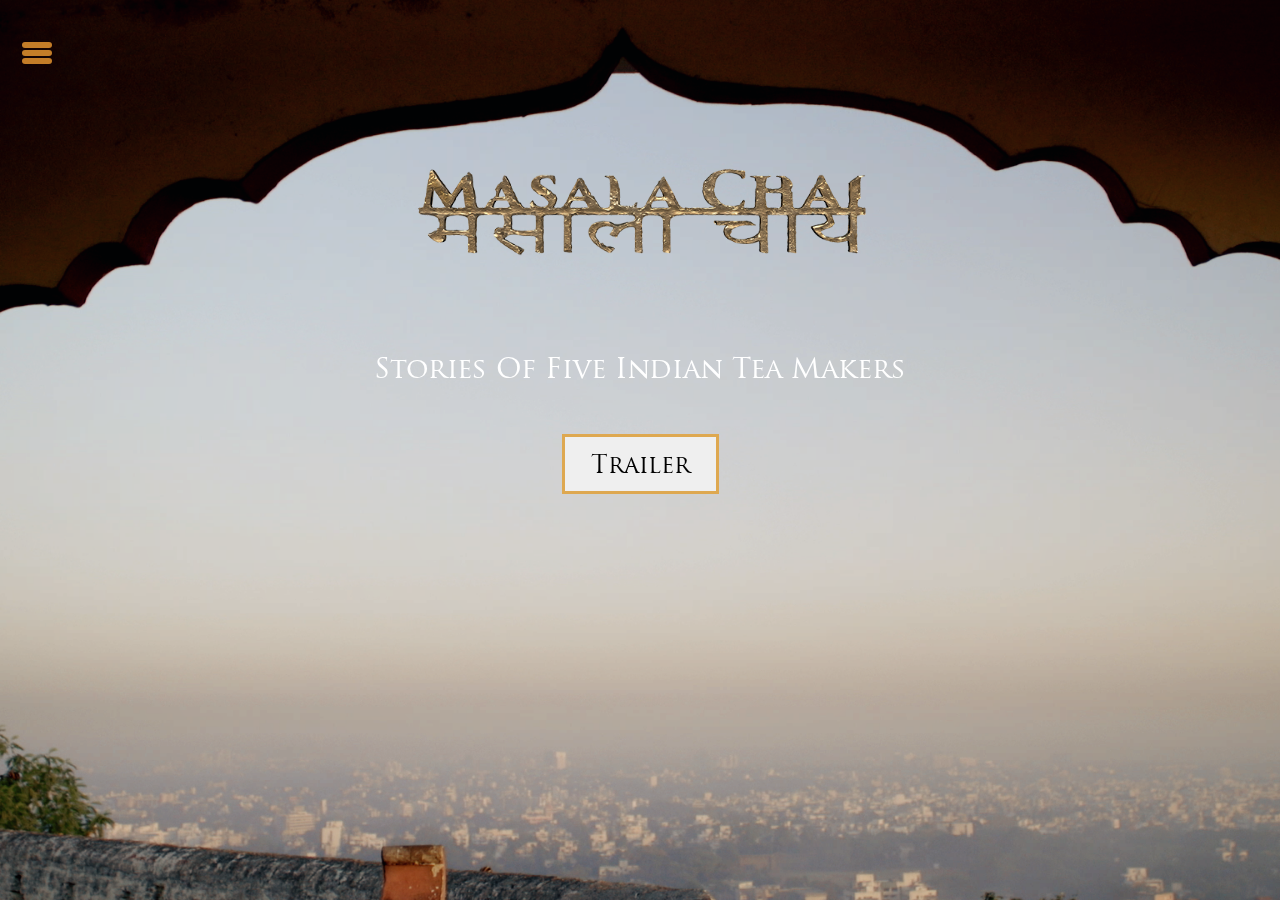
<file: index.html>
<!DOCTYPE html>
<html lang="en-us">
<head>

	<title>Masala Chai</title>

	<meta charset="utf-8">
	<meta http-equiv="X-UA-Compatible" content="chrome=1">
	<meta name="Masala Chai" content="Dokumentation Masala Chai Marco Hülser Indien Chai Wallahs"/>
	<meta name="Ali Dindin" content="Masala Chai">
	<!--
	<meta name="viewport" content="width=device-width, initial-scale=1.0, user-scalable=no">-->
	<meta name="viewport" content="width=device-width, height=device-height, initial-scale=1.0, user-scalable=0, minimum-scale=1.0, maximum-scale=1.0">

		

		
		<link rel="stylesheet" type="text/css" href="assets/css/bootstrap.css"/>
		<link rel="stylesheet" type="text/css" href="assets/css/normalize.css"/>


		<link rel="stylesheet" type="text/css" href="assets/css/style.css"/>
		<link rel="stylesheet" type="text/css" href="assets/css/font-awesome.min.css"/>


		 <!-- iPhone 5 -->

		<link rel="stylesheet" type="text/css" media="only screen and (min-device-width : 320px) and (max-device-width : 568px)" href="assets/css/ip5.css"/>

		<!-- iPad 2 mini
		
		<link rel="stylesheet" type="text/css" media="only screen and (min-device-width : 768px) and (max-device-width : 1024px) and (-webkit-min-device-pixel-ratio: 1)" href="assets/css/ipd2.css"/> -->



<!--
		<link rel="stylesheet" type="text/css" media="only screen and (min-width : 1200px) and (max-width : 1920px) and (-webkit-min-device-pixel-ratio: 1)" href="assets/css/style_max.css"/>-->


			<link rel="stylesheet" type="text/css" media="only screen and (min-device-width : 1600px) and (max-device-width : 1920px) and (-webkit-min-device-pixel-ratio: 1)" href="assets/css/style_max.css"/>




		<!--
		/* ----------- Retina Screens ----------- */
@media screen 
  and (min-device-width: 1200px) 
  and (max-device-width: 1600px) 
  and (-webkit-min-device-pixel-ratio: 2)
  and (min-resolution: 192dpi) { 
}

-->

		<script language="JavaScript" type="text/javascript" src="assets/js/nav.js"></script>


</head>

<body>

<!--
<div class="debug">
    <label><input type="checkbox"> Debug</label>
  </div>-->

  <div class="parallax">
    <div id="group1" class="parallax__group">
      <div class="parallax__layer parallax__layer--base--index">
     
        
				<div class="menu-collapsed">
   				<div class="bar" id="bar"></div>
  				 <nav>
      				<ul>
      				<li><a href="index.html">Trailer</a></li>
    				<li><a href="about.html">About</a></li>
    				<li><a href="crew.html">Crew</a></li>
    				<li><a href="makingXXX.html">Making Masala-Chai</a></li>
      				</ul>
   				</nav>
				</div>
				<div class="container">
				
						<div class="shlogo" id="shlogo">
							<img class="img-responsive logo" src="assets/img/logo30.png">
						</div>
						<div class="quote" id="quote">
						<h1>Stories Of Five Indian Tea Makers</h1>
						</div>
						<div class="" id="trailerdiv">
							<button class="trailerbutton center-block">Trailer</button>
						</div>
				</div>
	
      </div>
    </div>

     <div id="group2" class="parallax__group">
      <div class="parallax__layer parallax__layer--back">
		<footer>
			<div class="container">
				<div class="row">

				<div class="col-sm-4 col-md-4 col-xl-4 logo1">
				<img class="vembarlogo" src="assets/img/vembarlogo.png" alt="Vembar">
					
					
					</div>
				
					
					<div class="col-sm-4 col-md-4 col-xl-4 logo2">

					<div class="socialmedia">
                		<a href="http://www.imdb.com/title/tt5516556/?ref_=nv_sr_2"><i class="fa fa-imdb iconsome"></i></a>
     
                		<a href="https://www.facebook.com/Masala-Chai-530720797079376/?fref=ts"><i class="fa fa-facebook iconsome"></i></a>
                		

                	</div>
				
					
					</div>
 					<div class="col-sm-4 col-md-4 col-xl-4">
					<div class="adresse">
					 <h1>Marco Hülser</h1>
					 	
					 		<p><i class="fa fa-map-marker icon"></i>Musterstraße 27</p>
							<p class="plz">64285 Darmstadt</p>
					 </div>

                	<div class="fon">
                	
                		<p><a href="tel:+4916097276462"><i class="fa fa-phone icon"></i>+49 (0)160 – 972 764 62</a></p>
                	</div>

                	<div class="mail">
               
                		<p><a href="mailto:marcohülser@gmail.com"><i class="fa fa-envelope icon"></i>marco@masalachai.de</a></p>
                	</div>

                	

					</div>
					</div>
					
				<div class="row">
				<div class="copyright">
				<p><a href="http://alidnd.com/maslachai" target="_blank"><strong>© 2017 MASALACHAI.DE</strong></a></p>
				</div>
				</div>
			</div>
			</footer>
      </div>
</div>
</div>
<script language="JavaScript" type="text/javascript" src="https://cdnjs.cloudflare.com/ajax/libs/jquery/3.1.1/jquery.js"></script>
  
			<script>
			$(document).ready(function(){
				$("#bar").click(function() {
  					$("#shlogo,#trailerdiv,#quote").toggle();
				});


				$(".menu-collapsed").click(function() {
  					$(this).toggleClass("menu-expanded");
				});
				});






  </script>



  <!--
    <script>
    var debugInput = document.querySelector("input");
    function updateDebugState() {
        document.body.classList.toggle('debug-on', debugInput.checked);
    }
    debugInput.addEventListener("click", updateDebugState);
    updateDebugState();
  </script>	-->




</body>
</html>
</file>
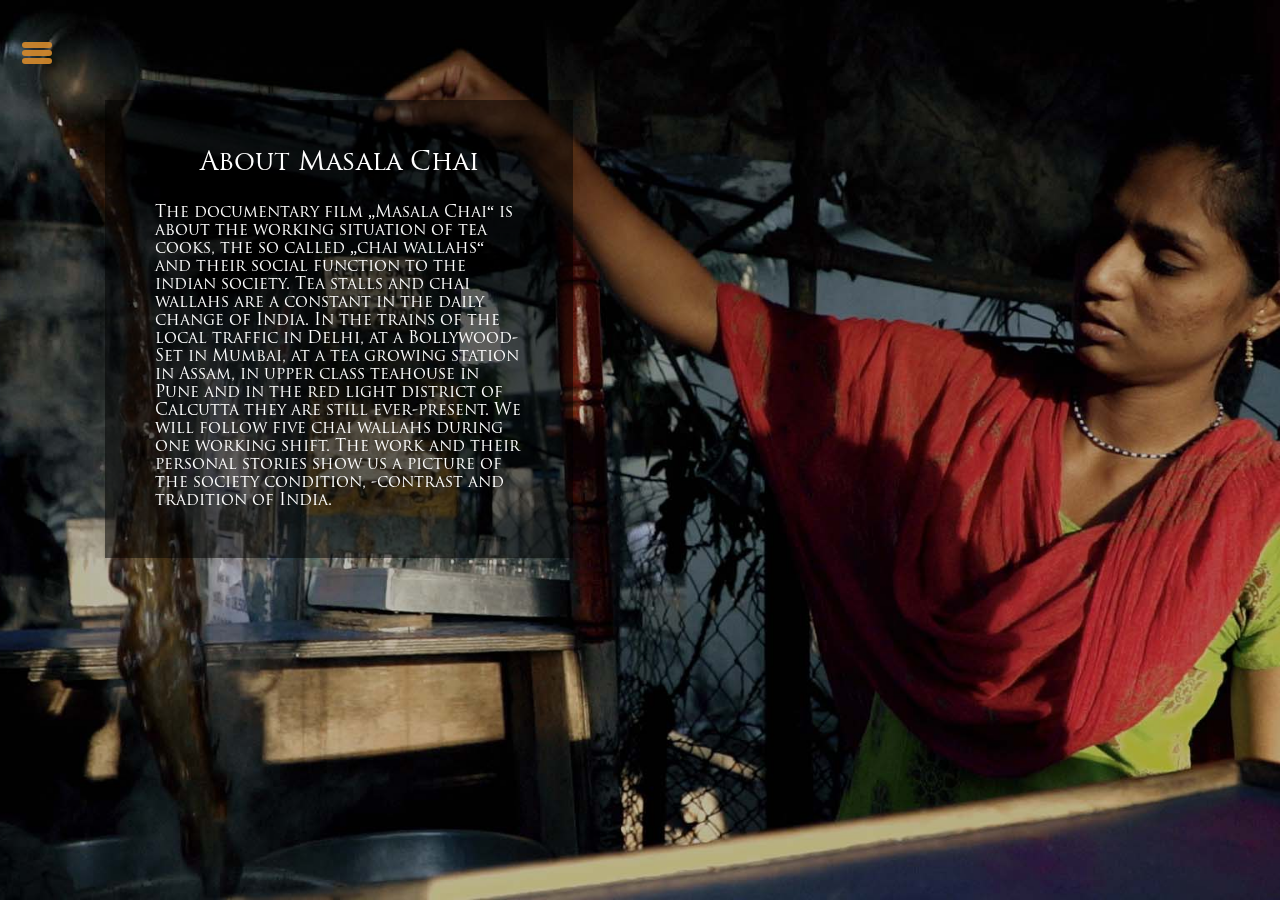
<file: about.html>
<!DOCTYPE html>
<html lang="en-us">
<head>

	<title>Masala Chai</title>

	<meta charset="utf-8">
	<meta http-equiv="X-UA-Compatible" content="chrome=1">
	<meta name="Masala Chai" content="Dokumentation Masala Chai Marco Hülser Indien Chai Wallahs"/>
	<meta name="Ali Dindin" content="Masala Chai">
	<meta name="viewport" content="width=device-width, initial-scale=1.0, user-scalable=no">

		

		
		<link rel="stylesheet" type="text/css" href="assets/css/bootstrap.css"/>
		<link rel="stylesheet" type="text/css" href="assets/css/normalize.css"/>


		<link rel="stylesheet" type="text/css" href="assets/css/style.css"/>
		<link rel="stylesheet" type="text/css" href="assets/css/font-awesome.min.css"/>


		 <!-- iPhone 5 -->

		<link rel="stylesheet" type="text/css" media="only screen and (min-device-width : 320px) and (max-device-width : 568px)" href="assets/css/ip5.css"/>

		<!-- iPad 2 mini
		
		<link rel="stylesheet" type="text/css" media="only screen and (min-device-width : 768px) and (max-device-width : 1024px) and (-webkit-min-device-pixel-ratio: 1)" href="assets/css/ipd2.css"/> -->



<!--
		<link rel="stylesheet" type="text/css" media="only screen and (min-width : 1200px) and (max-width : 1920px) and (-webkit-min-device-pixel-ratio: 1)" href="assets/css/style_max.css"/>-->


			<link rel="stylesheet" type="text/css" media="only screen and (min-device-width : 1600px) and (max-device-width : 1920px) and (-webkit-min-device-pixel-ratio: 1)" href="assets/css/style_max.css"/>



		<script language="JavaScript" type="text/javascript" src="assets/js/nav.js"></script>


</head>

<body>

  <div class="parallax">
    <div id="group1" class="parallax__group">
      <div class="parallax__layer parallax__layer--base--about">
     
        
				<div class="menu-collapsed">
   				<div class="bar" id="bar"></div>
  				 <nav>
      				<ul>
      				<li><a href="index.html">Trailer</a></li>
    				<li><a href="about.html">About</a></li>
    				<li><a href="crew.html">Crew</a></li>
    				<li><a href="making.html">Making Masala Chai</a></li>
      				</ul>
   				</nav>
				</div>

<!-- About Section -->



			<div class="container" id="about">
						<div class="row">
						<div class="col-6 col-md-6 about-mchai">
						<h1>About Masala Chai</h1>
						<p>
The documentary film „Masala Chai“ is about the working situation of tea cooks, the so called „chai wallahs“ and their social function to the indian society. Tea stalls and chai wallahs are a constant in the daily change of India. In the trains of the local traffic in Delhi, at a Bollywood-Set in Mumbai, at a tea growing station in Assam, in upper class teahouse in Pune and in the red light district of Calcutta they are still ever-present. We will follow five chai wallahs during one working shift. The work and their personal stories show us a picture of the society condition, -contrast and tradition of India.

						</p>
						</div>
				
						</div>
					</div>


<!-- About Section End -->
				
	
      </div>
    </div>

     <div id="group2" class="parallax__group">
      <div class="parallax__layer parallax__layer--back">
		<footer>
			<div class="container">
				<div class="row">

				<div class="col-sm-4 col-md-4 col-xl-4 logo1">
				<img class="vembarlogo" src="assets/img/vembarlogo.png" alt="Vembar">
					
					
					</div>
				
					
					<div class="col-sm-4 col-md-4 col-xl-4 logo2">

					<div class="socialmedia">
                		<a href="http://www.imdb.com/title/tt5516556/?ref_=nv_sr_2"><i class="fa fa-imdb iconsome"></i></a>
     
                		<a href="https://www.facebook.com/Masala-Chai-530720797079376/?fref=ts"><i class="fa fa-facebook iconsome"></i></a>
                		

                	</div>
				
					
					</div>
 					<div class="col-sm-4 col-md-4 col-xl-4">
					<div class="adresse">
					 <h1>Marco Hülser</h1>
					 	
					 		<p><i class="fa fa-map-marker icon"></i>Musterstraße 27</p>
							<p class="plz">64285 Darmstadt</p>
					 </div>

                	<div class="fon">
                	
                		<p><a href="tel:+4916097276462"><i class="fa fa-phone icon"></i>+49 (0)160 – 972 764 62</a></p>
                	</div>

                	<div class="mail">
               
                		<p><a href="mailto:marcohülser@gmail.com"><i class="fa fa-envelope icon"></i>marco@masalachai.de</a></p>
                	</div>

                	

					</div>
					</div>
					
				<div class="row">
				<div class="copyright">
				<p><a href="http://alidnd.com/maslachai" target="_blank"><strong>© 2017 MASALACHAI.DE</strong></a></p>
				</div>
				</div>
			</div>
			</footer>
      </div>
</div>
</div>

<script language="JavaScript" type="text/javascript" src="https://cdnjs.cloudflare.com/ajax/libs/jquery/3.1.1/jquery.js"></script>
  
			<script>
			$(document).ready(function(){
				$("#bar").click(function() {
  					$("#about").toggle();
				});


				$(".menu-collapsed").click(function() {
  					$(this).toggleClass("menu-expanded");
				});
				});


		
			</script>






</body>
</html>
</file>
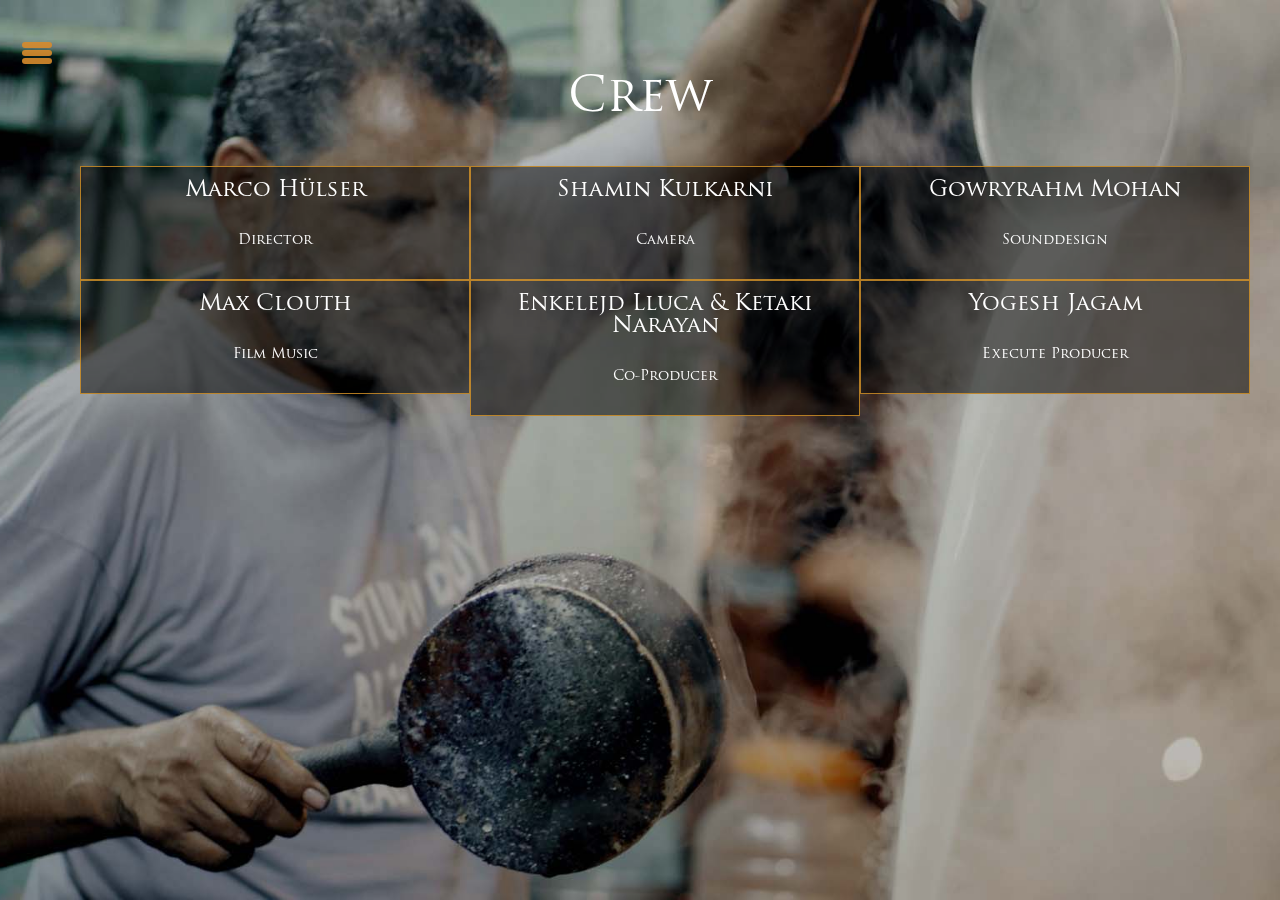
<file: crew.html>
<!DOCTYPE html>
<html lang="en-us">
<head>

	<title>Masala Chai</title>

	<meta charset="utf-8">
	<meta http-equiv="X-UA-Compatible" content="chrome=1">
	<meta name="Masala Chai" content="Dokumentation Masala Chai Marco Hülser Indien Chai Wallahs"/>
	<meta name="Ali Dindin" content="Masala Chai">
	<meta name="viewport" content="width=device-width, initial-scale=1.0, user-scalable=no">

		<script language="JavaScript" type="text/javascript" src="https://cdnjs.cloudflare.com/ajax/libs/jquery/3.1.1/jquery.js"></script>

		
		<link rel="stylesheet" type="text/css" href="assets/css/bootstrap.css"/>
		<link rel="stylesheet" type="text/css" href="assets/css/normalize.css"/>


		<link rel="stylesheet" type="text/css" href="assets/css/style.css"/>
<link rel="stylesheet" type="text/css" href="assets/css/font-awesome.min.css"/>


		 <!-- iPhone 5 -->

		<link rel="stylesheet" type="text/css" media="only screen and (min-device-width : 320px) and (max-device-width : 568px)" href="assets/css/ip5.css"/>

		<!-- iPad 2 mini -->
		
		<link rel="stylesheet" type="text/css" media="only screen and (min-device-width : 768px) and (max-device-width : 1024px) and (-webkit-min-device-pixel-ratio: 1)" href="assets/css/ipd2.css"/>

		<script language="JavaScript" type="text/javascript" src="assets/js/nav.js"></script>


</head>

<body>

  <div class="parallax">
    <div id="group1" class="parallax__group">
      <div class="parallax__layer parallax__layer--base--crew">
     
        
				<div class="menu-collapsed">
   				<div class="bar" id="bar"></div>
  				 <nav>
      				<ul>
      				<li><a href="index.html">Trailer</a></li>
    				<li><a href="about.html">About</a></li>
    				<li><a href="crew.html">Crew</a></li>
    				<li><a href="making.html">Making Masala Chai</a></li>
      				</ul>
   				</nav>
				</div>
<!-- Crew Section -->


		


			<div class="crew-header" id="crewh1">
			<h1 class="crew-header">Crew</h1>
				</div>
					
				<div class="crew">
				<div class="container" id="crew">
				<div class="row text-center">
				<div class="col-sm-4 col-md-4 crewcu">
					<h1>Marco Hülser</h1>
					<p>Director</p>
				</div>
				<div class="col-sm-4 col-md-4 crewcu">
					<h1>Shamin Kulkarni</h1>
					<p>Camera</p>
				</div>
				<div class="col-sm-4 col-md-4 crewcu">
					<h1>Gowryrahm Mohan</h1>
					<p>Sounddesign</p>
				</div>
				</div>
				
	
				<div class="row text-center">
				<div class="col-sm-4 col-md-4 crewcu">
					<h1>Max Clouth</h1>
					<p>Film Music</p>
				</div>
				
				<div class="col-sm-4 col-md-4 crewcu">
					<h1>Enkelejd Lluca & Ketaki Narayan</h1>
					<p>Co-Producer</p>
				</div>
				<div class="col-sm-4 col-md-4 crewcu">
					<h1>Yogesh Jagam</h1>
					<p>Execute Producer</p>
				</div>
				</div>

		
			</div>		


</div>
<!-- Crew End -->
	
      </div>
    </div>

     <div id="group2" class="parallax__group">
      <div class="parallax__layer parallax__layer--back">
		<footer>
			<div class="container">
				<div class="row">

				<div class="col-sm-4 col-md-4 col-xl-4 logo1">
				<img class="vembarlogo" src="assets/img/vembarlogo.png" alt="Vembar">
					
					
					</div>
				
					
					<div class="col-sm-4 col-md-4 col-xl-4 logo2">

					<div class="socialmedia">
                		<a href="http://www.imdb.com/title/tt5516556/?ref_=nv_sr_2"><i class="fa fa-imdb iconsome"></i></a>
     
                		<a href="https://www.facebook.com/Masala-Chai-530720797079376/?fref=ts"><i class="fa fa-facebook iconsome"></i></a>
                		

                	</div>
				
					
					</div>
 					<div class="col-sm-4 col-md-4 col-xl-4">
					<div class="adresse">
					 <h1>Marco Hülser</h1>
					 	
					 		<p><i class="fa fa-map-marker icon"></i>Musterstraße 27</p>
							<p class="plz">64285 Darmstadt</p>
					 </div>

                	<div class="fon">
                	
                		<p><a href="tel:+4916097276462"><i class="fa fa-phone icon"></i>+49 (0)160 – 972 764 62</a></p>
                	</div>

                	<div class="mail">
               
                		<p><a href="mailto:marcohülser@gmail.com"><i class="fa fa-envelope icon"></i>marco@masalachai.de</a></p>
                	</div>

                	

					</div>
					</div>
					
				<div class="row">
				<div class="copyright">
				<p><a href="http://alidnd.com/maslachai" target="_blank"><strong>© 2017 MASALACHAI.DE</strong></a></p>
				</div>
				</div>
			</div>
			</footer>
      </div>
</div>
</div>
			<script>
			$(document).ready(function(){
				$("#bar").click(function() {
  					$("#crew,#crewh1").toggle();
				});


				$(".menu-collapsed").click(function() {
  					$(this).toggleClass("menu-expanded");
				});
				});


		
			</script>


  <script>
    var debugInput = document.querySelector("input");
    function updateDebugState() {
        document.body.classList.toggle('debug-on', debugInput.checked);
    }
    debugInput.addEventListener("click", updateDebugState);
    updateDebugState();
  </script>



</body>
</html>
</file>
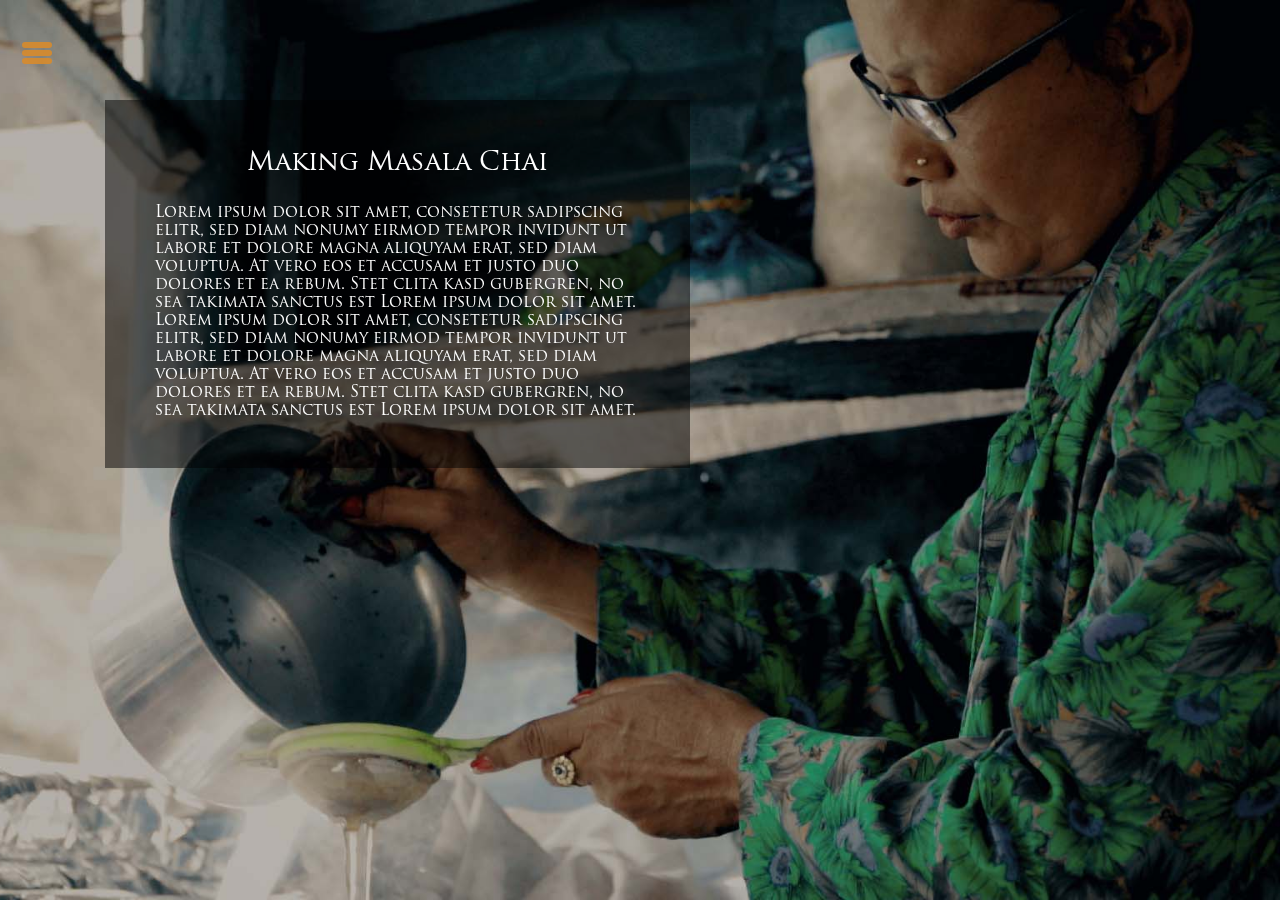
<file: making.html>
<!DOCTYPE html>
<html lang="en-us">
<head>

	<title>Masala Chai</title>

	<meta charset="utf-8">
	<meta http-equiv="X-UA-Compatible" content="chrome=1">
	<meta name="Masala Chai" content="Dokumentation Masala Chai Marco Hülser Indien Chai Wallahs"/>
	<meta name="Ali Dindin" content="Masala Chai">
	<meta name="viewport" content="width=device-width, initial-scale=1.0, user-scalable=no">

		

		
		<link rel="stylesheet" type="text/css" href="assets/css/bootstrap.css"/>
		<link rel="stylesheet" type="text/css" href="assets/css/normalize.css"/>


		<link rel="stylesheet" type="text/css" href="assets/css/style.css"/>
		<link rel="stylesheet" type="text/css" href="assets/css/font-awesome.min.css"/>


		 <!-- iPhone 5 -->

		<link rel="stylesheet" type="text/css" media="only screen and (min-device-width : 320px) and (max-device-width : 568px)" href="assets/css/ip5.css"/>

		<!-- iPad 2 mini
		
		<link rel="stylesheet" type="text/css" media="only screen and (min-device-width : 768px) and (max-device-width : 1024px) and (-webkit-min-device-pixel-ratio: 1)" href="assets/css/ipd2.css"/> -->



<!--
		<link rel="stylesheet" type="text/css" media="only screen and (min-width : 1200px) and (max-width : 1920px) and (-webkit-min-device-pixel-ratio: 1)" href="assets/css/style_max.css"/>-->


			<link rel="stylesheet" type="text/css" media="only screen and (min-device-width : 1600px) and (max-device-width : 1920px) and (-webkit-min-device-pixel-ratio: 1)" href="assets/css/style_max.css"/>



		<script language="JavaScript" type="text/javascript" src="assets/js/nav.js"></script>


</head>
<body>

  <div class="parallax">
    <div id="group1" class="parallax__group">
      <div class="parallax__layer parallax__layer--base--making">
     
        
				<div class="menu-collapsed">
   				<div class="bar" id="bar"></div>
  				 <nav>
      				<ul>
      				<li><a href="index.html">Trailer</a></li>
    				<li><a href="about.html">About</a></li>
    				<li><a href="crew.html">Crew</a></li>
    				<li><a href="making.html">Making Masala Chai</a></li>
      				</ul>
   				</nav>
				</div>


	<!-- Section Making Chai -->

					<div class="container" id="making">
						<div class="row">
							<div class="col-sm-6 col-md-6 making-chai">
							<h1>Making Masala Chai</h1>
							<p>Lorem ipsum dolor sit amet, consetetur sadipscing elitr, sed diam nonumy eirmod tempor invidunt ut labore et dolore magna aliquyam erat, sed diam voluptua. At vero eos et accusam et justo duo dolores et ea rebum. Stet clita kasd gubergren, no sea takimata sanctus est Lorem ipsum dolor sit amet. Lorem ipsum dolor sit amet, consetetur sadipscing elitr, sed diam nonumy eirmod tempor invidunt ut labore et dolore magna aliquyam erat, sed diam voluptua. At vero eos et accusam et justo duo dolores et ea rebum. Stet clita kasd gubergren, no sea takimata sanctus est Lorem ipsum dolor sit amet.</p>
							</div>
			
						</div>
					</div>
	
	<!-- Section Making Chai End -->

			
	
      </div>
    </div>

     <div id="group2" class="parallax__group">
      <div class="parallax__layer parallax__layer--back">
		<footer>
			<div class="container">
				<div class="row">

				<div class="col-sm-4 col-md-4 col-xl-4 logo1">
				<img class="vembarlogo" src="assets/img/vembarlogo.png" alt="Vembar">
					
					
					</div>
				
					
					<div class="col-sm-4 col-md-4 col-xl-4 logo2">

					<div class="socialmedia">
                		<a href="http://www.imdb.com/title/tt5516556/?ref_=nv_sr_2"><i class="fa fa-imdb iconsome"></i></a>
     
                		<a href="https://www.facebook.com/Masala-Chai-530720797079376/?fref=ts"><i class="fa fa-facebook iconsome"></i></a>
                		

                	</div>
				
					
					</div>
 					<div class="col-sm-4 col-md-4 col-xl-4">
					<div class="adresse">
					 <h1>Marco Hülser</h1>
					 	
					 		<p><i class="fa fa-map-marker icon"></i>Musterstraße 27</p>
							<p class="plz">64285 Darmstadt</p>
					 </div>

                	<div class="fon">
                	
                		<p><a href="tel:+4916097276462"><i class="fa fa-phone icon"></i>+49 (0)160 – 972 764 62</a></p>
                	</div>

                	<div class="mail">
               
                		<p><a href="mailto:marcohülser@gmail.com"><i class="fa fa-envelope icon"></i>marco@masalachai.de</a></p>
                	</div>

                	

					</div>
					</div>
					
				<div class="row">
				<div class="copyright">
				<p><a href="http://alidnd.com/maslachai" target="_blank"><strong>© 2017 MASALACHAI.DE</strong></a></p>
				</div>
				</div>
			</div>
			</footer>
      </div>
</div>
</div>


<script language="JavaScript" type="text/javascript" src="https://cdnjs.cloudflare.com/ajax/libs/jquery/3.1.1/jquery.js"></script>
			<script>
			$(document).ready(function(){
				$("#bar").click(function() {
  					$("#making").toggle();
				});


				$(".menu-collapsed").click(function() {
  					$(this).toggleClass("menu-expanded");
				});
				});


		
			</script>


  <script>
    var debugInput = document.querySelector("input");
    function updateDebugState() {
        document.body.classList.toggle('debug-on', debugInput.checked);
    }
    debugInput.addEventListener("click", updateDebugState);
    updateDebugState();
  </script>



</body>
</html>
</file>
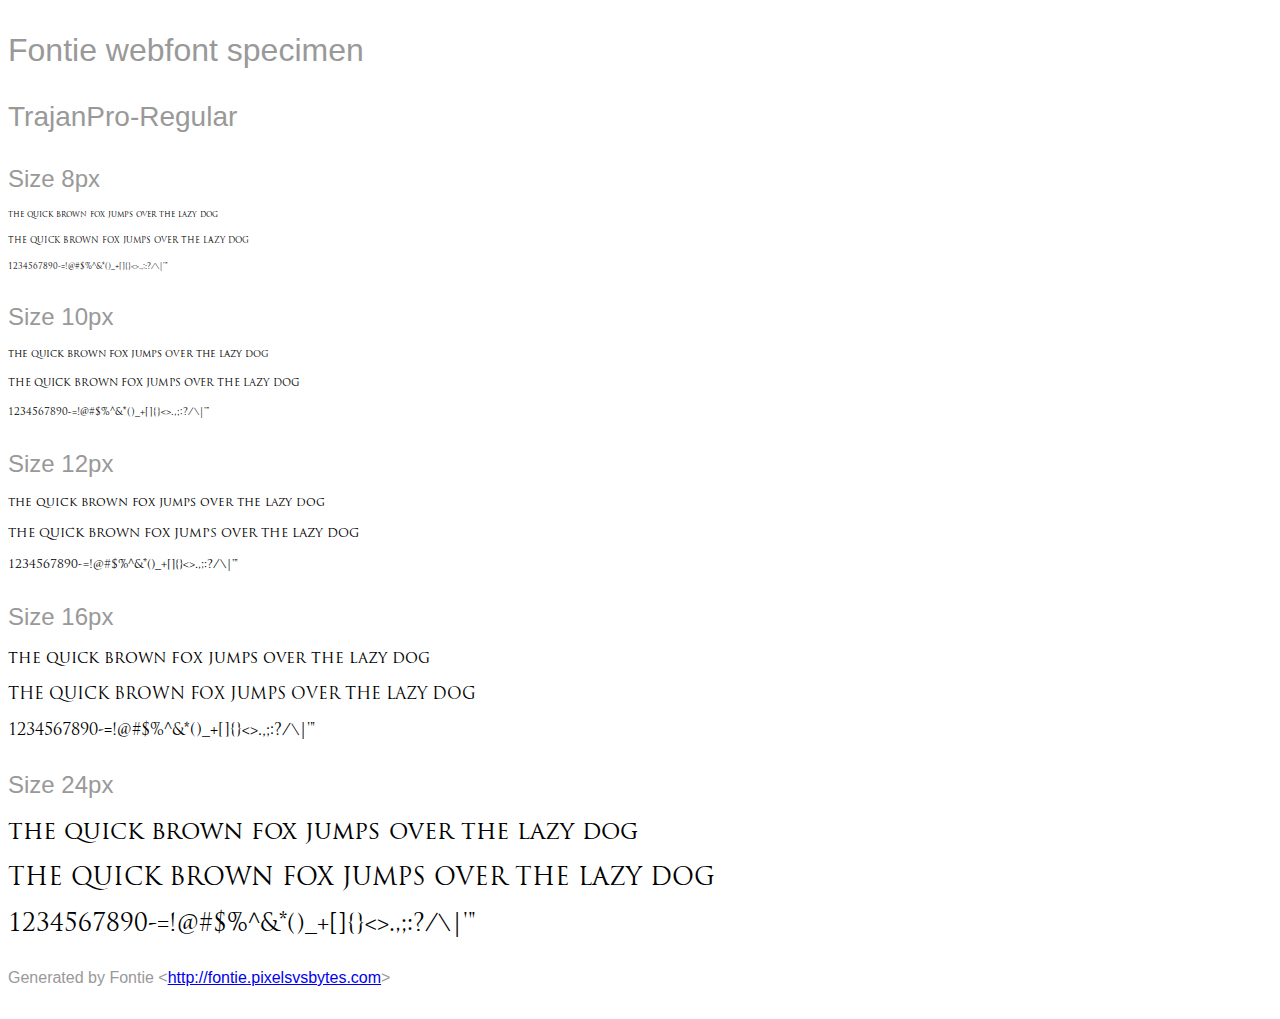
<file: assets/fonts/Traj/TrajanPro-Regular.html>
<html>
<head>
    <style>
        /* INFO We recommend to use @import or the link tag to include the
                font-face definition into your page.
           NOTE Some browsers block access to CSS rules in external files if the
                page is not loaded via HTTP. Therefore the Font Smoothie script
                will not work if you open this page as a local file. */
        @import url('Trajan Pro.css');

        /* INFO Just some other styles to beautify the page ;) */
        body {
            font-family: sans-serif;
            color: #999;
            white-space: nowrap;
        }
        h1 {
            font-size: 2rem;
            font-weight: normal;
            margin: 2rem 0 1rem 0;
        }
        h2 {
            font-size: 1.75rem;
            font-weight: normal;
            margin: 2rem 0 1rem 0;
        }
        h3 {
            font-size: 1.5rem;
            font-weight: normal;
            margin: 2rem 0 1rem 0;
        }
        p {
            margin: 2rem 0;
        }
        div p {
            font-family: 'Trajan Pro';
            font-weight: 400;
            font-style: normal;
            color: #000;
            margin: 1rem 0;
        }
    </style>
    <title>Trajan Pro &mdash; Fontie webfont specimen</title>
</head>

<body>
    <h1>Fontie webfont specimen</h1>
    <h2>TrajanPro-Regular</h2>
    <div style="font-size:8px">
        <h3>Size 8px</h3>
        <p>the quick brown fox jumps over the lazy dog</p>
        <p>THE QUICK BROWN FOX JUMPS OVER THE LAZY DOG</p>
        <p>1234567890-=!@#$%^&amp;*()_+[]{}&lt;&gt;.,;:?/\|'"</p>
    </div>
    <div style="font-size:10px">
        <h3>Size 10px</h3>
        <p>the quick brown fox jumps over the lazy dog</p>
        <p>THE QUICK BROWN FOX JUMPS OVER THE LAZY DOG</p>
        <p>1234567890-=!@#$%^&amp;*()_+[]{}&lt;&gt;.,;:?/\|'"</p>
    </div>
    <div style="font-size:12px">
        <h3>Size 12px</h3>
        <p>the quick brown fox jumps over the lazy dog</p>
        <p>THE QUICK BROWN FOX JUMPS OVER THE LAZY DOG</p>
        <p>1234567890-=!@#$%^&amp;*()_+[]{}&lt;&gt;.,;:?/\|'"</p>
    </div>
    <div style="font-size:16px">
        <h3>Size 16px</h3>
        <p>the quick brown fox jumps over the lazy dog</p>
        <p>THE QUICK BROWN FOX JUMPS OVER THE LAZY DOG</p>
        <p>1234567890-=!@#$%^&amp;*()_+[]{}&lt;&gt;.,;:?/\|'"</p>
    </div>
    <div style="font-size:24px">
        <h3>Size 24px</h3>
        <p>the quick brown fox jumps over the lazy dog</p>
        <p>THE QUICK BROWN FOX JUMPS OVER THE LAZY DOG</p>
        <p>1234567890-=!@#$%^&amp;*()_+[]{}&lt;&gt;.,;:?/\|'"</p>
    </div>
    <p>Generated by Fontie &lt;<a href="http://fontie.pixelsvsbytes.com">http://fontie.pixelsvsbytes.com</a>&gt;</p>
</body>

</html>
</file>
<file: assets/css/style.css>
/*
*****************************************************************
    Designed by Ali Dindin 
	   2016 - 2017 www.alidnd.com
    

    **************************************************************

    Masala Chai - Marco Hülser - Vembar Films - Dokumentation
      www.masalachaifilm.com

******************************************************************
*/


@font-face {
    font-family: 'Constantine';
    src: url('');
    src: url('') format('embedded-opentype'),
         url('') format('woff'),
         url('../fonts/Constantine.ttf') format('truetype'),
         url('') format('svg');
    font-weight: normal;
    font-style: normal;

}

@font-face {
	font-family: 'KeepCalm';
	src: url('../fonts/KeepCalm-Medium.ttf') format('truetype');
    font-weight: normal;
    font-style: normal;
}


@font-face {
    font-family: 'open_regular';
    src: url('../fonts/opensans-regular.eot');
    src: url('../fonts/opensans-regular.eot?#iefix') format('embedded-opentype'),
         url('../fonts/opensans-regular.woff') format('woff'),
         url('../fonts/opensans-regular.ttf') format('truetype'),
         url('../fonts/opensans-regular.svg#LatoRegular') format('svg');
    font-weight: normal;
    font-style: normal;

}


@font-face {
    font-family: 'open_bold';
    src: url('../fonts/opensans-bold.eot');
    src: url('../fonts/opensans-bold.eot?#iefix') format('embedded-opentype'),
         url('../fonts/opensans-bold.woff') format('woff'),
         url('../fonts/opensans-bold.ttf') format('truetype'),
         url('../fonts/opensans-bold.svg#LatoRegular') format('svg');
    font-weight: normal;
    font-style: normal;

}


@font-face {
    font-family: 'open_semibold';
    src: url('../fonts/opensans-semibold.eot');
    src: url('../fonts/opensans-semibold.eot?#iefix') format('embedded-opentype'),
         url('../fonts/opensans-semibold.woff') format('woff'),
         url('../fonts/opensans-semibold.ttf') format('truetype'),
         url('../fonts/opensans-semibold.svg#open_sanssemibold') format('svg');
    font-weight: normal;
    font-style: normal;

}


@font-face {
    font-family: 'TrajanPro-Regular';
    src: url('../fonts/Traj/TrajanPro-Regular.eot');
    src:
         url('../fonts/Traj/TrajanPro-Regular.woff') format('woff'),
         url('../fonts/Traj/TrajanPro-Regular.ttf') format('truetype'),
         url('../fonts/Traj/TrajanPro-Regular.svg') format('svg');
    font-weight: normal;
    font-style: normal;

}

html,
body {


  height:100%;
  font-family: "TrajanPro-Regular";
  overflow: hidden;
  background: url('../img/mcbg.jpeg') no-repeat scroll center center;
  background-size: cover;

}

.img {
}
/* Menu*/
.b-a, .bar, .bar:before, .bar:after {
   transition: all .25s;
   content: "";
   position: absolute;
   left: 0px;
   height: 6px;
   width: 30px;
   border-radius: 15px;
   background-color: rgba(215, 139, 44, 0.9);
   cursor:pointer;
}

.menu-collapsed {
   transition: all .25s;
   position: fixed;
   top: 30px;
   left: 9px;
   height: 36px;
   width: 36px;
   z-index: 1;
   cursor: pointer;
}

.menu-collapsed ul {
   transition: all 0s;
   position: fixed;
   left: -1000px;
}
.bar {
   position: fixed;
   left: 22px;
   top: 50px;
   cursor:pointer;
}
.bar:before {
   top: -8px;
}
.bar:after {
   top: 8px;
}
.b-a-expanded, .menu-expanded .bar:before, .menu-expanded .bar:after {
   transition: all .25s;
   top: -0px;
}
.menu-expanded {
   transition: all .25s;
   text-align: center;
   line-height: 80px;
   
   height: 100%;
   width: 100%;

   border-radius: 0px;
   top: 200px;
   left: 0;
   background-color: none;
   position: relative;
}
.menu-expanded ul {
   transition: all 0s;
   position: relative;
   left: 0;
   z-index: 2;
   list-style: none;
}
.menu-expanded a {

  
   transition: all .15s;
   text-decoration: none;
   font-size: 4em;
   padding: 5px;
   color: white;/*#503702;
   text-shadow: -1px 0 black, 0 1px black, 1px 0 black, 0 -1px black;
   /*text-shadow: 5px 5px 2px black;*/
   /*  -webkit-text-stroke: 1px black;  
  -webkit-text-fill-color: black;
*/
  -webkit-animation: fill 0.5s infinite alternate;
}
.menu-expanded a:hover {
   transition: all .15s;
   letter-spacing: 2px;
   color: rgba(218, 150, 40, 0.8);
   border: 1px solid rgba(218, 150, 40, 0.8);
}
.menu-expanded .bar {
   background-color: transparent;
   transition: all .25s;
}
.menu-expanded .bar:before {
   transform: rotate(45deg);
}
.menu-expanded .bar:after {
   transform: rotate(-45deg);
}
h1 {
  /*
   font-size: 3em;
   text-align: center;
   line-height: 250px;
   color:white;*/
}
/*
p {
   width: 80%;
   margin: 0 auto;
   line-height: 20px;
}
*/   
/* Menu End */



/*		Trailer Site 		*/

.shlogo{
  margin-top: 60px;
  
}
.quote{
}
.quote h1{
  font-family: "TrajanPro-Regular";
  font-size: 28px;
  text-align: center;
  line-height: 32px;
  color:white;
}
.logo{
    width:42%;
    margin: 0px auto;

}
.trailerdiv {
}
.trailerbutton {
  padding: 10px 26px;
  color: #000;
  font-size: 24px;
  margin-top: 50px;
  border: 3px solid rgba(218, 150, 40, 0.8);
}
iframe {
  height:400px;
  width:600px;
}
.responsive-video iframe {
  position: absolute;
  top: 0;
  left: 0;
  width: 100%;
  height: 100%;
}
.responsive-video {
  position: relative;
  padding-bottom: 56.25%; /* Default for 1600x900 videos 16:9 ratio*/
  padding-top: 0px;
  height: 0;
  overflow: hidden;
}









/* About Site*/ 


.about{
  width: 100%;
  padding-left: 80px;
  padding-right: 80px;
  padding-top: 100px;
}

.about h1{
  color:white;
  font-size: 22px;
  line-height: 22px;

}

.about p{
  color:white;
  margin-top: 22px;

}
.about-mchai{
  
  background: url('../img/bgabout.png');

  padding: 50px 50px 50px 50px;
  width:40%;
  margin-top: 100px;
  margin-left: 50px;

}

.about-mchai h1{

  font-family: "TrajanPro-Regular";
  font-size: 26px;
  line-height: 22px;
  text-align: center;
  color:white;
  background: none;

}
.about-mchai p{
  font-family: "TrajanPro-Regular";
  margin-top: 30px;
  font-size: 16px;
  line-height: 18px;
  color: white;

}




/* cu Site */

.crew-header{
  text-align: center;
  margin-top: 80px;
}
.crew-header h1{
  font-family: "TrajanPro-Regular";
  color: #fff;
  font-size: 48px;
  line-height: 26px;
}

.crew{
  width: 100%;
  padding-left: 80px;
  padding-right: 80px;
  padding-top: 20px;
  margin-top: 40px;
  margin-left: 0px;
}

.crew h1{
  color: #fff;
  font-size: 22px;
  line-height: 22px;
}

.crew p{
  margin-top: 30px;
  color: #fff;
  font-size: 14px;
}

.crewcu{
  background: url('../img/bgabout.png');
  padding-top: 10px;
  padding-bottom: 30px;
  border: 1px solid rgba(218, 150, 40, 0.8);
}

.crew .details{
  margin-bottom: 0px;
}

.crew .details:nth-child(3n+1){
  clear: both;
}




/* Making Site */

.making{
  width: 100%;
  padding-left: 80px;
  padding-right: 80px;
  padding-top: 100px;
}
.making-chai{
  background: url('../img/bgabout.png');
  padding: 50px 50px 50px 50px;
  margin-top: 100px;
  margin-left: 50px;
}
.making-chai h1{
  font-size: 26px;
  line-height: 22px;
  text-align: center;
  color:white;
  background: none;
}

.making-chai p{
  margin-top: 30px;
  font-size: 16px;
  line-height: 18px;
  color: white;
}



.step1 {
      height:500px;
      background: url('../img/230_b.jpg') no-repeat fixed center center;  
      background-size: cover;
}

.step2 {
      height:1500px;
      background: url('../img/step1.jpg') no-repeat fixed center center;  
      background-size: cover;
}


/* Footer */

footer{ 


    
    z-index: -1;
    font-family: "open_bold", Helvetica, Arial, sans-serif;
    padding-top: 80px;
    margin-top: 40px;


}

footer .logo1{






}
footer .logo2{


}


footer .mchailogo{
  width:50%;
  height:auto;


}

footer .vembarlogo{
  width:70%;
  height:auto;
  margin-top: -20px;



}

footer .copyright{
    color: #000;
    text-align: center;
    font-size: 12px;
    letter-spacing: .5px;
    font-family: "open_bold", Helvetica, Arial, sans-serif;
}

footer .copyright a{
  color: #000;
}





footer .adresse{

  
  color:black;
  font-size: 14px;
  line-height: 20px;
  text-align: center;


}

footer .adresse h1{
  font-size: 18px;
  line-height: 26px;
}

footer .adresse p{
  font-size: 14px;
  line-height: 24px;
  margin-left: 0px;
  color:black;
}
footer .adresse .icon{
  font-size: 12px;
  line-height: 24px;
  color:black;
  margin-right: 5px;  
}

footer .iconsome{


}


footer .adresse p .plz{
  padding-left: 5px;
}


footer .mail{
  text-align: center;

}
footer .fon{
  text-align: center;

}


footer .floatleft{
  float:left;

}
footer .mail a{
  font-size: 14px;
  line-height: 24px;
  margin-left: 10px;
  color:black;
}
footer .mail .icon{
  font-size: 14px;
  line-height: 24px;
  color:black;
  padding-right: 5px;

}
footer .fon a{
  font-size: 14px;
  line-height: 24px;
  margin-left: 10px;
  color:black;
}
footer .fon .icon{
  font-size: 16px;
  line-height: 24px;
  color:black;
  padding-right: 5px;

}

footer .socialmedia{
  text-align: center;

  
}

footer .socialmedia a{
  font-size: 42px;
  line-height: 24px;
  color:black;
  padding:5px;

  }





   /* centre the content in the parallax layers */

  .title {
    position: absolute;
    left: 50%;
    top: 50%;
    -webkit-transform: translate(-50%, -50%);
    transform: translate(-50%, -50%);
  }


/*

.responsive-video {
position: relative;
padding-bottom: 56.25%;
padding-top: 60px; overflow: hidden;
}


.responsive-video iframe,
.responsive-video object,
.responsive-video embed {
position: absolute;
top: 0;
left: 0;
width: 100%;
height: 100%;
}*/



  /* Parallax base styles
  --------------------------------------------- */

  .parallax {
    height: 500px; /* fallback for older browsers */
    height: 100vh;
    overflow-x: hidden;
    overflow-y: auto;
    -webkit-perspective:300px;
    perspective: 300px;
    scroll-behavior: smooth;
  }

  .parallax__group {
    position: relative;
    height: 500px; /* fallback for older browsers */
    height: 100vh;
    -webkit-transform-style: preserve-3d;
    transform-style: preserve-3d;
  }

  .parallax__layer {
    position: absolute;
    top: 0;
    left: 0;
    right: 0;
    bottom: 0;
  }

  .parallax__layer--fore {
    -webkit-transform: translateZ(90px) scale(.7);
    transform: translateZ(90px) scale(.7);
    z-index: 1;
  }

  .parallax__layer--base {
    -webkit-transform: translateZ(0);
    transform: translateZ(0);
    z-index: 4;

  }

  .parallax__layer--back {
    -webkit-transform: translateZ(-300px) scale(2);
    transform: translateZ(-300px) scale(2);
    z-index: 3;
    

  }

  .parallax__layer--deep {
    -webkit-transform: translateZ(-300px) scale(3);
    transform: translateZ(-300px) scale(3);
    z-index: 2;
  }


  /* style the groups
  --------------------------------------------- */

  #group1 {
    z-index: 5; /* slide over group 2 */
  }
  #group1 .parallax__layer--base {
     background: url('../img/030.png') no-repeat scroll center center;
     background-size: cover;
     box-shadow: 0px 0px 20px rgba(0, 0, 0, 0.5);
  }

    #group1 .parallax__layer--base--index {
     background: url('../img/030.png') no-repeat scroll center center;
     background-size: cover;
     box-shadow: 0px 0px 20px rgba(0, 0, 0, 0.5);
  }

   #group1 .parallax__layer--base--about {
     background: url('../img/220_b.jpg') no-repeat scroll center center;
     background-size: cover;
     box-shadow: 0px 0px 20px rgba(0, 0, 0, 0.5);
  }

   #group1 .parallax__layer--base--making {
      background: url('../img/230_b.jpg') no-repeat scroll center center;  
      background-size: cover;
      box-shadow: 0px 0px 20px rgba(0, 0, 0, 0.5);
  }
   #group1 .parallax__layer--base--crew {
      background: url('../img/210_b.jpg') no-repeat scroll center center;  
      background-size: cover;
      box-shadow: 0px 0px 20px rgba(0, 0, 0, 0.5);
  }

  #group2 {
    z-index: 3; /* slide under groups 1 and 3 */
    max-height: 100px;


    

  }
  #group2 .parallax__layer--back {
    background: none;
    max-height: 100px;

  }

  #group3 {
    z-index: 4; /* slide over group 2 and 4 */
  }
  #group3 .parallax__layer--base {
    background: rgb(153,216,101);
  }

  #group4 {
    z-index: 2; /* slide under group 3 and 5 */
  }
  #group4 .parallax__layer--deep {
    background: rgb(184,223,101);
  }

  #group5 {
    z-index: 3; /* slide over group 4 and 6 */
  }
  #group5 .parallax__layer--base {
    background: rgb(214,229,100);
  }

  #group6 {
    z-index: 2; /* slide under group 5 and 7 */
  }
  #group6 .parallax__layer--back {
    background: rgb(245,235,100);
  }

  #group7 {
    z-index: 3; /* slide over group 7 */
  }
  #group7 .parallax__layer--base {
    background: rgb(255,241,100);
  }


  /* Debugger styles - used to show the effect
  --------------------------------------------- */

  .debug {
    position: fixed;
    top: 0;
    left: .5em;
    z-index: 999;
    background: rgba(0,0,0,.85);
    color: #fff;
    padding: .5em;
    border-radius: 0 0 5px 5px;
  }
  .debug-on .parallax__group {
    -webkit-transform: translate3d(800px, 0, -800px) rotateY(30deg);
    transform: translate3d(700px, 0, -800px) rotateY(30deg);
 }
  .debug-on .parallax__layer {
    box-shadow: 0 0 0 2px #000;
    opacity: 0.9;
  }
  .parallax__group {
    -webkit-transition: -webkit-transform 0.5s;
    transition: transform 0.5s;
  }



   /* centre the content in the parallax layers */
  .title {
    text-align: center;
    position: absolute;
    left: 50%;
    top: 50%;
    -webkit-transform: translate(-50%, -50%);
    transform: translate(-50%, -50%);
  }
</file>
<file: assets/css/ip5.css>
/* Iphone 5, 5s, se */


html,
body {

/*
  min-width: 320px;
  max-width: 568px;*/
  font-family: "TrajanPro-Regular";
  overflow: hidden;
  background: url('../img/mcbg.jpeg') no-repeat fixed center center;
  background-size: cover;

}
  body {
    font: 100%;
  }
  * {
    margin:0;
    padding:0;
}
/* Navigation */

.b-a, .bar, .bar:before, .bar:after {
   transition: all .25s;
   content: "";
   position: absolute;
   left: 0px;
   height: 6px;
   width: 30px;
   border-radius: 15px;
   background-color: rgba(215, 139, 44, 0.9);
   cursor:pointer;
}


.menu-expanded {
  top: 100px;
}
.menu-expanded a {
   transition: all .15s;
   text-decoration: none;
   font-size: 3em;
   padding: 5px;
}
.bar {
   position: fixed;
   left: 22px;
   top: 30px;
   cursor:pointer;
}
/* Trailer Site */
.shlogo{
  position:relative;

}
.quote{
  font-size: 28px;
   text-align: center;
   line-height: 32px;
   color:white;
}
.logo{
    width:100%;

}

trailerdiv {
  position:relative;
}
.trailerbutton {
  padding: 10px 26px;
  color: #000;
  font-size: 22px;

  border: 3px solid rgba(218, 150, 40, 0.8);
}

/* About Site*/ 

.about{
  width: 100%;
  padding-left: 0px;
  padding-right: 0px;
  padding-top: 0px;
}

.about h1{
  color:white;
  font-size: 22px;
  line-height: 22px;

}

.about p{
  color:white;
  margin-top: 22px;


}
.about-mchai{
  margin:0 auto;
  background: url('../img/bgabout.png');
  max-height: 530px;
  padding: 50px 50px 50px 50px;
  width:100%;
  margin-top: 0px;
  margin-left: 0px;

}

.about-mchai h1{
  font-size: 16px;
   text-align: center;
   line-height: 22px;
   color:white;
}
.about-mchai p{
  
  color: white;
  font-size: 12px;

}




/* cu Site */

.crew-header{
  text-align: center;
  margin-top: 40px;
}
.crew-header h1{
  font-family: "TrajanPro-Regular";
  color: #fff;
  font-size: 22px;
  line-height: 22px;
}

.crew{
  width: 100%;
  padding-left: 5px;
  padding-right: 5px;
  padding-top: 0px;
  margin-top: 20px;
  margin-left: 0px;
}

.crew h1{
  color: #fff;
  font-size: 18px;
  line-height: 18px;
}

.crew p{
  margin-top: 15px;
  color: #fff;
  font-size: 12px;
}

.crewcu{
  background: url('../img/bgabout.png');
  padding-top: 10px;
  padding-bottom: 5px;
  border: 1px solid rgba(218, 150, 40, 0.8);
}

.crew .details{
  margin-bottom: 0px;
}

.crew .details:nth-child(3n+1){
  clear: both;
}





/* Footer */
footer{ 

    position: fixed;

    z-index: -1;
    font-family: "open_bold", Helvetica, Arial, sans-serif;
 
}

footer .copyright{

    color: #000;

    font-size: 12px;
    letter-spacing: .5px;
    font-family: "open_bold", Helvetica, Arial, sans-serif;
}
footer .copyright a{
  color: #000;
}

footer .adresse{


  color:black;
  font-size: 14px;
  line-height: 20px;
  margin-top: 10px;
}

footer .adresse h1{
  font-size: 22px;
  line-height: 26px;

}
footer .adresse p{
}
footer .adresse p{
  font-size: 18px;
  line-height: 26px;

  color:black;
}
footer .adresse .icon{
  font-size: 22px;
  line-height: 32px;
  color:black;
  margin-right: 5px;  
}
footer .mail{

}
footer .fon{

}
footer .floatleft{
  float:left;
}
footer .mail a{
  font-size: 22px;
  line-height: 32px;
  color:black;
}
footer .mail .icon{
  font-size: 22px;
  line-height: 32px;
  color:black;
}
footer .fon a{
  font-size: 22px;
  line-height: 32px;

  color:black;
}
footer .fon .icon{
  font-size: 22px;
  line-height: 32px;
  color:black;
}

footer .socialmedia{

  text-align: center;
}
footer .socialmedia a{
  font-size: 58px;
  line-height: 24px;
  color:black;

  }
footer .logo1{
  text-align: center;

}
footer .logo2{

}
.mchailogo{
  width:70%;
  height:auto;
  margin: 0 auto;
}
.vembarlogo{
  width:50%;
  height:auto;

}







  /* Parallax base styles
  --------------------------------------------- */

  .parallax {
    height: 500px; /* fallback for older browsers */
    height: 100vh;
    overflow-x: hidden;
    overflow-y: auto;
    -webkit-perspective: 300px;
    perspective: 300px;
  }

  .parallax__group {
    position: relative;
    height: 500px; /* fallback for older browsers */
    height: 100vh;
    -webkit-transform-style: preserve-3d;
    transform-style: preserve-3d;

  }

  .parallax__layer {
    position: absolute;
    top: 0;
    left: 0;
    right: 0;
    bottom: 0;
  }

  .parallax__layer--fore {
    -webkit-transform: translateZ(90px) scale(.7);
    transform: translateZ(90px) scale(.7);
    z-index: 1;
  }

  .parallax__layer--base {
    -webkit-transform: translateZ(0);
    transform: translateZ(0);
    z-index: 4;

  }

  .parallax__layer--back {
    -webkit-transform: translateZ(-300px) scale(2);
    transform: translateZ(-300px) scale(2);
    z-index: 3;
  }

  .parallax__layer--deep {
    -webkit-transform: translateZ(-600px) scale(3);
    transform: translateZ(-600px) scale(3);
    z-index: 2;
  }


  /* style the groups
  --------------------------------------------- */

  #group1 {
    z-index: 5; /* slide over group 2 */
 
  }
  #group1 .parallax__layer--base {
     background: url('../img/220_b.jpg') no-repeat fixed center center;
     background-size: cover;
     box-shadow: 0px 0px 10px rgba(0, 0, 0, 0.5);
  }

  #group1 .parallax__layer--base--index {
     background: url('../img/030.png') no-repeat scroll center center;
     background-size: cover;
     box-shadow: 0px 0px 10px rgba(0, 0, 0, 0.5);
  }

   #group1 .parallax__layer--base--about {
     background: url('../img/220_b.jpg') no-repeat scroll center center;
     background-size: cover;
     box-shadow: 0px 0px 20px rgba(0, 0, 0, 0.5);
  }

   #group1 .parallax__layer--base--making {
      background: url('../img/230_b.jpg') no-repeat scroll center center;  
      background-size: cover;
      box-shadow: 0px 0px 20px rgba(0, 0, 0, 0.5);
  }
   #group1 .parallax__layer--base--crew {
      background: url('../img/210_b.jpg') no-repeat scroll center center;  
      background-size: cover;
      box-shadow: 0px 0px 20px rgba(0, 0, 0, 0.5);
  }
  #group2 {
    z-index: 3; /* slide under groups 1 and 3 */
    max-height: 400px;

  }
  #group2 .parallax__layer--back {
    background: none;
    max-height: 400px;

  }

  #group3 {
    z-index: 4; /* slide over group 2 and 4 */
  }
  #group3 .parallax__layer--base {
    background: rgb(153,216,101);
  }

  #group4 {
    z-index: 2; /* slide under group 3 and 5 */
  }
  #group4 .parallax__layer--deep {
    background: rgb(184,223,101);
  }

  #group5 {
    z-index: 3; /* slide over group 4 and 6 */
  }
  #group5 .parallax__layer--base {
    background: rgb(214,229,100);
  }

  #group6 {
    z-index: 2; /* slide under group 5 and 7 */
  }
  #group6 .parallax__layer--back {
    background: rgb(245,235,100);
  }

  #group7 {
    z-index: 3; /* slide over group 7 */
  }
  #group7 .parallax__layer--base {
    background: rgb(255,241,100);
  }


  /* Debugger styles - used to show the effect
  --------------------------------------------- */

  .debug {
    position: fixed;
    top: 0;
    left: .5em;
    z-index: 999;
    background: rgba(0,0,0,.85);
    color: #fff;
    padding: .5em;
    border-radius: 0 0 5px 5px;
  }
  .debug-on .parallax__group {
    -webkit-transform: translate3d(800px, 0, -800px) rotateY(30deg);
    transform: translate3d(700px, 0, -800px) rotateY(30deg);
 }
  .debug-on .parallax__layer {
    box-shadow: 0 0 0 2px #000;
    opacity: 0.9;
  }
  .parallax__group {
    -webkit-transition: -webkit-transform 0.5s;
    transition: transform 0.5s;
  }



   /* centre the content in the parallax layers */
  .title {
    text-align: center;
    position: absolute;
    left: 50%;
    top: 50%;
    -webkit-transform: translate(-50%, -50%);
    transform: translate(-50%, -50%);
  }
</file>
<file: assets/css/ipd2.css>
/* iPad 2 mini*/


html,
body {

   height: 100%;
   min-width: 768px;
   max-width: 1024px;
   font-family: 'KeepCalm';
   overflow: hidden;
   background: url('../img/bgpad2.png') no-repeat center center;
}
  body {
    font: 100%;
  }
  * {
    margin:0;
    padding:0;
  }

/* Navigation */
.menu-expanded {
  top: 100px;
}
.menu-expanded a {
   transition: all .15s;
   text-decoration: none;
   font-size: 3em;
   padding: 5px;
}
.bar {
   position: fixed;
   right: 22px;
   top: 30px;
   cursor:pointer;
}

/* Trailer Site */

.shlogo{
  margin-top: 30px;
}
.quote{
  font-size: 28px;
   text-align: center;
   line-height: 32px;
   color:white;
}
.logo{
    heigth:80%;
    margin: 0px auto;
}
.trailerbutton {
  padding: 10px 26px;
  color: #000;
  font-size: 22px;
  margin-top: 80px;
  border: 3px solid rgba(218, 150, 40, 0.8);
}




footer{ 
    max-width: 70%;
    position: fixed;
  
    z-index: -1;
    font-family: "open_bold", Helvetica, Arial, sans-serif;
    margin-top: 30px;
    text-align: center;
}
footer .logo1{
  margin-top: 10px;
}
footer .logo2{
  margin-top: 20px;
}
.mchailogo{
  width:100%;
  height:auto;
  margin: 0 auto;
}
.vembarlogo{
  width:100%;
  height:auto;
  margin: 0 auto;
}
footer .copyright{

    margin-top: 35px;
    color: #000;
    text-align: center;
    font-size: 12px;
    letter-spacing: .5px;
    font-family: "open_bold", Helvetica, Arial, sans-serif;
}
footer .copyright a{
  color: #000;
}

footer .adresse{

  padding-left:0px;
  color:black;
  font-size: 14px;
  line-height: 20px;
  margin-top: 10px;
}

footer .adresse h1{
  font-size: 22px;
  line-height: 26px;
  margin-left: 32px;
}
footer .adresse p{
}
footer .adresse p{
  font-size: 18px;
  line-height: 26px;
  margin-left: 30px;
  color:black;
}
footer .adresse .icon{
  font-size: 22px;
  line-height: 32px;
  color:black;
}
footer .mail{
  padding-left: 10px;
}
footer .fon{
  padding-left: 10px;
}
footer .floatleft{
  float:left;
}
footer .mail a{
  font-size: 22px;
  line-height: 32px;
  margin-left: 10px;
  color:black;
}
footer .mail .icon{
  font-size: 22px;
  line-height: 32px;
  color:black;
}
footer .fon a{
  font-size: 22px;
  line-height: 32px;
  margin-left: 10px;
  color:black;
}
footer .fon .icon{
  font-size: 22px;
  line-height: 32px;
  color:black;
}

footer .socialmedia{
  margin-top: 30px;
  padding-left: 0px;
  text-align: center;
}
footer .socialmedia a{
  font-size: 58px;
  line-height: 24px;
  color:black;
  padding:15px;
  }








  /* Parallax base styles
  --------------------------------------------- */

  .parallax {
    height: 500px; /* fallback for older browsers */
    height: 100vh;
    overflow-x: hidden;
    overflow-y: auto;
    -webkit-perspective: 300px;
    perspective: 300px;
  }

  .parallax__group {
    position: relative;
    height: 500px; /* fallback for older browsers */
    height: 100vh;
    -webkit-transform-style: preserve-3d;

    transform-style: preserve-3d;

  }

  .parallax__layer {
    position: absolute;
    top: 0;
    left: 0;
    right: 0;
    bottom: 0;
  }

  .parallax__layer--fore {
    -webkit-transform: translateZ(90px) scale(.7);
    transform: translateZ(90px) scale(.7);
    z-index: 1;
  }

  .parallax__layer--base {
    -webkit-transform: translateZ(0);
    transform: translateZ(0);
    z-index: 4;

  }

  .parallax__layer--back {
    -webkit-transform: translateZ(-300px) scale(2);
    transform: translateZ(-300px) scale(2);
    z-index: 3;
  }

  .parallax__layer--deep {
    -webkit-transform: translateZ(-600px) scale(3);
    transform: translateZ(-600px) scale(3);
    z-index: 2;
  }


  /* style the groups
  --------------------------------------------- */

  #group1 {
    z-index: 5; /* slide over group 2 */
  }
  #group1 .parallax__layer--base {
     background: url('../img/bgfon.png') no-repeat center 0px;
     box-shadow: 0px 0px 20px rgba(0, 0, 0, 0.5);
  }
  #group2 {
    z-index: 3; /* slide under groups 1 and 3 */
    max-height: 500px;
  }
  #group2 .parallax__layer--back {
    background: none;
    max-height: 500px;
  }

  #group3 {
    z-index: 4; /* slide over group 2 and 4 */
  }
  #group3 .parallax__layer--base {
    background: rgb(153,216,101);
  }

  #group4 {
    z-index: 2; /* slide under group 3 and 5 */
  }
  #group4 .parallax__layer--deep {
    background: rgb(184,223,101);
  }

  #group5 {
    z-index: 3; /* slide over group 4 and 6 */
  }
  #group5 .parallax__layer--base {
    background: rgb(214,229,100);
  }

  #group6 {
    z-index: 2; /* slide under group 5 and 7 */
  }
  #group6 .parallax__layer--back {
    background: rgb(245,235,100);
  }

  #group7 {
    z-index: 3; /* slide over group 7 */
  }
  #group7 .parallax__layer--base {
    background: rgb(255,241,100);
  }


  /* Debugger styles - used to show the effect
  --------------------------------------------- */

  .debug {
    position: fixed;
    top: 0;
    left: .5em;
    z-index: 999;
    background: rgba(0,0,0,.85);
    color: #fff;
    padding: .5em;
    border-radius: 0 0 5px 5px;
  }
  .debug-on .parallax__group {
    -webkit-transform: translate3d(800px, 0, -800px) rotateY(30deg);
    transform: translate3d(700px, 0, -800px) rotateY(30deg);
 }
  .debug-on .parallax__layer {
    box-shadow: 0 0 0 2px #000;
    opacity: 0.9;
  }
  .parallax__group {
    -webkit-transition: -webkit-transform 0.5s;
    transition: transform 0.5s;
  }



   /* centre the content in the parallax layers */
  .title {
    text-align: center;
    position: absolute;
    left: 50%;
    top: 50%;
    -webkit-transform: translate(-50%, -50%);
    transform: translate(-50%, -50%);
  }
</file>
<file: assets/css/style_max.css>
/*
*****************************************************************
    Designed by Ali Dindin 
	   2016 - 2017 www.alidnd.com
    

    **************************************************************

    Masala Chai - Marco Hülser - Vembar Films - Dokumentation
      www.masalachaifilm.com

******************************************************************
*/


@media screen 
  and (min-device-width: 1600px) 
  and (max-device-width: 1920px) 
  and (-webkit-min-device-pixel-ratio: 1) { 



@font-face {
    font-family: 'Constantine';
    src: url('');
    src: url('') format('embedded-opentype'),
         url('') format('woff'),
         url('../fonts/Constantine.ttf') format('truetype'),
         url('') format('svg');
    font-weight: normal;
    font-style: normal;

}

@font-face {
	font-family: 'KeepCalm';
	src: url('../fonts/KeepCalm-Medium.ttf') format('truetype');
    font-weight: normal;
    font-style: normal;
}


@font-face {
    font-family: 'open_regular';
    src: url('../fonts/opensans-regular.eot');
    src: url('../fonts/opensans-regular.eot?#iefix') format('embedded-opentype'),
         url('../fonts/opensans-regular.woff') format('woff'),
         url('../fonts/opensans-regular.ttf') format('truetype'),
         url('../fonts/opensans-regular.svg#LatoRegular') format('svg');
    font-weight: normal;
    font-style: normal;

}


@font-face {
    font-family: 'open_bold';
    src: url('../fonts/opensans-bold.eot');
    src: url('../fonts/opensans-bold.eot?#iefix') format('embedded-opentype'),
         url('../fonts/opensans-bold.woff') format('woff'),
         url('../fonts/opensans-bold.ttf') format('truetype'),
         url('../fonts/opensans-bold.svg#LatoRegular') format('svg');
    font-weight: normal;
    font-style: normal;

}


@font-face {
    font-family: 'open_semibold';
    src: url('../fonts/opensans-semibold.eot');
    src: url('../fonts/opensans-semibold.eot?#iefix') format('embedded-opentype'),
         url('../fonts/opensans-semibold.woff') format('woff'),
         url('../fonts/opensans-semibold.ttf') format('truetype'),
         url('../fonts/opensans-semibold.svg#open_sanssemibold') format('svg');
    font-weight: normal;
    font-style: normal;

}


@font-face {
    font-family: 'TrajanPro-Regular';
    src: url('../fonts/Traj/TrajanPro-Regular.eot');
    src:
         url('../fonts/Traj/TrajanPro-Regular.woff') format('woff'),
         url('../fonts/Traj/TrajanPro-Regular.ttf') format('truetype'),
         url('../fonts/Traj/TrajanPro-Regular.svg') format('svg');
    font-weight: normal;
    font-style: normal;

}

html,
body {

  height: 100%;
  
  font-family: "TrajanPro-Regular";
  overflow: hidden;
  background: url('../img/mcbg.jpeg') no-repeat scroll center center;;
  background-size: cover;

}

.img {
}
/* Menu*/
.b-a, .bar, .bar:before, .bar:after {
   transition: all .25s;
   content: "";
   position: absolute;
   left: 0px;
   height: 6px;
   width: 30px;
   border-radius: 15px;
   background-color: rgba(215, 139, 44, 0.9);
   cursor:pointer;
}

.menu-collapsed {
   transition: all .25s;
   position: fixed;
   top: 30px;
   left: 9px;
   height: 36px;
   width: 36px;
   z-index: 1;
   cursor: pointer;
}

.menu-collapsed ul {
   transition: all 0s;
   position: fixed;
   left: -1000px;
}
.bar {
   position: fixed;
   left: 22px;
   top: 50px;
   cursor:pointer;
}
.bar:before {
   top: -8px;
}
.bar:after {
   top: 8px;
}
.b-a-expanded, .menu-expanded .bar:before, .menu-expanded .bar:after {
   transition: all .25s;
   top: -0px;
}
.menu-expanded {
   transition: all .25s;
   text-align: center;
   line-height: 80px;
   height: 100%;
   width: 100%;
   border-radius: 0px;
   top: 200px;
   left: 0;
   background-color: none;
   position: relative;
}
.menu-expanded ul {
   transition: all 0s;
   position: relative;
   left: 0;
   z-index: 2;
   list-style: none;
}
.menu-expanded a {

  
   transition: all .15s;
   text-decoration: none;
   font-size: 4em;
   padding: 5px;
   color: white;/*#503702;
   text-shadow: -1px 0 black, 0 1px black, 1px 0 black, 0 -1px black;
   /*text-shadow: 5px 5px 2px black;*/
   /*  -webkit-text-stroke: 1px black;  
  -webkit-text-fill-color: black;
*/
  -webkit-animation: fill 0.5s infinite alternate;
}
.menu-expanded a:hover {
   transition: all .15s;
   letter-spacing: 2px;
   color: rgba(218, 150, 40, 0.8);
   border: 1px solid rgba(218, 150, 40, 0.8);
}
.menu-expanded .bar {
   background-color: transparent;
   transition: all .25s;
}
.menu-expanded .bar:before {
   transform: rotate(45deg);
}
.menu-expanded .bar:after {
   transform: rotate(-45deg);
}
h1 {
  /*
   font-size: 3em;
   text-align: center;
   line-height: 250px;
   color:white;*/
}
/*
p {
   width: 80%;
   margin: 0 auto;
   line-height: 20px;
}
*/   
/* Menu End */



/*		Trailer Site 		*/

.shlogo{
  margin-top: 250px;
  
}
.quote{
}
.quote h1{
  font-family: "TrajanPro-Regular";
  font-size: 28px;
  text-align: center;
  line-height: 32px;
  color:white;
}
.logo{
    width:52%;
    margin: 0px auto;
    margin-top: 20px;
}
.trailerdiv {
}
.trailerbutton {
  padding: 10px 26px;
  color: #000;
  font-size: 24px;
  margin-top: 50px;
  border: 3px solid rgba(218, 150, 40, 0.8);
}
iframe {
  height:400px;
  width:600px;
}
.responsive-video iframe {
  position: absolute;
  top: 0;
  left: 0;
  width: 100%;
  height: 100%;
}
.responsive-video {
  position: relative;
  padding-bottom: 56.25%; /* Default for 1600x900 videos 16:9 ratio*/
  padding-top: 0px;
  height: 0;
  overflow: hidden;
}









/* About Site*/ 


.about{
  width: 100%;
  padding-left: 80px;
  padding-right: 80px;
  padding-top: 100px;
}

.about h1{
  color:white;
  font-size: 22px;
  line-height: 22px;

}

.about p{
  color:white;
  margin-top: 22px;

}
.about-mchai{
  
  background: url('../img/bgabout.png');

  padding: 50px 50px 50px 50px;
  width:40%;
  margin-top: 100px;
  margin-left: 50px;

}

.about-mchai h1{

  font-family: "TrajanPro-Regular";
  font-size: 26px;
  line-height: 22px;
  text-align: center;
  color:white;
  background: none;

}
.about-mchai p{
  font-family: "TrajanPro-Regular";
  margin-top: 30px;
  font-size: 16px;
  line-height: 18px;
  color: white;

}




/* cu Site */

.crew-header{
  text-align: center;
  margin-top: 80px;
}
.crew-header h1{
  font-family: "TrajanPro-Regular";
  color: #fff;
  font-size: 48px;
  line-height: 26px;
}

.crew{
  width: 100%;
  padding-left: 80px;
  padding-right: 80px;
  padding-top: 20px;
  margin-top: 40px;
  margin-left: 0px;
}

.crew h1{
  color: #fff;
  font-size: 22px;
  line-height: 22px;
}

.crew p{
  margin-top: 30px;
  color: #fff;
  font-size: 14px;
}

.crewcu{
  background: url('../img/bgabout.png');
  padding-top: 10px;
  padding-bottom: 30px;
  border: 1px solid rgba(218, 150, 40, 0.8);
}

.crew .details{
  margin-bottom: 0px;
}

.crew .details:nth-child(3n+1){
  clear: both;
}




/* Making Site */

.making{
  width: 100%;
  padding-left: 80px;
  padding-right: 80px;
  padding-top: 100px;
}
.making-chai{
  background: url('../img/bgabout.png');
  padding: 50px 50px 50px 50px;
  margin-top: 100px;
  margin-left: 50px;
}
.making-chai h1{
  font-size: 26px;
  line-height: 22px;
  text-align: center;
  color:white;
  background: none;
}

.making-chai p{
  margin-top: 30px;
  font-size: 16px;
  line-height: 18px;
  color: white;
}



.step1 {
      height:500px;
      background: url('../img/230_b.jpg') no-repeat fixed center center;  
      background-size: cover;
}

.step2 {
      height:1500px;
      background: url('../img/step1.jpg') no-repeat fixed center center;  
      background-size: cover;
}


/* Footer */

footer{ 

 
    z-index: -1;
    font-family: "open_bold", Helvetica, Arial, sans-serif;
    padding-top: 80px;
    margin-top: 40px;
}

footer .logo1{



}
footer .logo2{


}


footer .mchailogo{
  width:50%;
  height:auto;


}

footer .vembarlogo{
  width:70%;
  height:auto;
  margin-top: -20px;
}

footer .copyright{
    color: #000;
    text-align: center;
    font-size: 12px;
    letter-spacing: .5px;
    font-family: "open_bold", Helvetica, Arial, sans-serif;
}

footer .copyright a{
  color: #000;
}





footer .adresse{

  color:black;
  font-size: 14px;
  line-height: 20px;
  text-align: center;

}

footer .adresse h1{
  font-size: 18px;
  line-height: 26px;
}

footer .adresse p{
  font-size: 14px;
  line-height: 24px;
  margin-left: 0px;
  color:black;
}
footer .adresse .icon{
  font-size: 12px;
  line-height: 24px;
  color:black;
}


footer .iconsome{


}


footer .adresse p .plz{
  padding-left: 5px;
}


footer .mail{
  text-align: center;

}
footer .fon{
  text-align: center;

}


footer .floatleft{
  float:left;

}
footer .mail a{
  font-size: 14px;
  line-height: 24px;
  margin-left: 10px;
  color:black;
}
footer .mail .icon{
  font-size: 14px;
  line-height: 24px;
  color:black;
  padding-right: 5px;

}
footer .fon a{
  font-size: 14px;
  line-height: 24px;
  margin-left: 10px;
  color:black;
}
footer .fon .icon{
  font-size: 16px;
  line-height: 24px;
  color:black;
  padding-right: 5px;

}

footer .socialmedia{
  text-align: center;

  
}

footer .socialmedia a{
  font-size: 42px;
  line-height: 24px;
  color:black;
  padding:5px;

  }





   /* centre the content in the parallax layers */
   /*
  .title {
    position: absolute;
    left: 50%;
    top: 50%;
    -webkit-transform: translate(-50%, -50%);
    transform: translate(-50%, -50%);
  }
*/

/*

.responsive-video {
position: relative;
padding-bottom: 56.25%;
padding-top: 60px; overflow: hidden;
}


.responsive-video iframe,
.responsive-video object,
.responsive-video embed {
position: absolute;
top: 0;
left: 0;
width: 100%;
height: 100%;
}*/



  /* Parallax base styles
  --------------------------------------------- */

  .parallax {
    height: 500px; /* fallback for older browsers */
    height: 100vh;
    overflow-x: hidden;
    overflow-y: auto;
    -webkit-perspective:300px;
    perspective: 300px;
    scroll-behavior: smooth;
  }

  .parallax__group {
    position: relative;
    height: 500px; /* fallback for older browsers */
    height: 100vh;
    -webkit-transform-style: preserve-3d;
    transform-style: preserve-3d;
  }

  .parallax__layer {
    position: absolute;
    top: 0;
    left: 0;
    right: 0;
    bottom: 0;
  }

  .parallax__layer--fore {
    -webkit-transform: translateZ(90px) scale(.7);
    transform: translateZ(90px) scale(.7);
    z-index: 1;
  }

  .parallax__layer--base {
    -webkit-transform: translateZ(0);
    transform: translateZ(0);
    z-index: 4;

  }

  .parallax__layer--back {
    -webkit-transform: translateZ(-300px) scale(2);
    transform: translateZ(-300px) scale(2);
    z-index: 3;

  }

  .parallax__layer--deep {
    -webkit-transform: translateZ(-300px) scale(3);
    transform: translateZ(-300px) scale(3);
    z-index: 2;
  }


  /* style the groups
  --------------------------------------------- */

  #group1 {
    z-index: 5; /* slide over group 2 */
  }
  #group1 .parallax__layer--base {
     background: url('../img/030.png') repeat scroll center center;
     background-size: cover;
     box-shadow: 0px 0px 20px rgba(0, 0, 0, 0.5);
  }

    #group1 .parallax__layer--base--index {
     background: url('../img/030.png') repeat scroll center center;
     background-size: cover;
     box-shadow: 0px 0px 20px rgba(0, 0, 0, 0.5);
  }

   #group1 .parallax__layer--base--about {
     background: url('../img/220_b.jpg') no-repeat scroll center center;
     background-size: cover;
     box-shadow: 0px 0px 20px rgba(0, 0, 0, 0.5);
  }

   #group1 .parallax__layer--base--making {
      background: url('../img/230_b.jpg') no-repeat scroll center center;  
      background-size: cover;
      box-shadow: 0px 0px 20px rgba(0, 0, 0, 0.5);
  }
   #group1 .parallax__layer--base--crew {
      background: url('../img/210_b.jpg') no-repeat scroll center center;  
      background-size: cover;
      box-shadow: 0px 0px 20px rgba(0, 0, 0, 0.5);
  }

  #group2 {
    z-index: 3; /* slide under groups 1 and 3 */
    max-height: 120px;


  }
  #group2 .parallax__layer--back {
    background: none;
    max-height: 120px;

  }

  #group3 {
    z-index: 4; /* slide over group 2 and 4 */
  }
  #group3 .parallax__layer--base {
    background: rgb(153,216,101);
  }

  #group4 {
    z-index: 2; /* slide under group 3 and 5 */
  }
  #group4 .parallax__layer--deep {
    background: rgb(184,223,101);
  }

  #group5 {
    z-index: 3; /* slide over group 4 and 6 */
  }
  #group5 .parallax__layer--base {
    background: rgb(214,229,100);
  }

  #group6 {
    z-index: 2; /* slide under group 5 and 7 */
  }
  #group6 .parallax__layer--back {
    background: rgb(245,235,100);
  }

  #group7 {
    z-index: 3; /* slide over group 7 */
  }
  #group7 .parallax__layer--base {
    background: rgb(255,241,100);
  }


  /* Debugger styles - used to show the effect
  --------------------------------------------- */

  .debug {
    position: fixed;
    top: 0;
    left: .5em;
    z-index: 999;
    background: rgba(0,0,0,.85);
    color: #fff;
    padding: .5em;
    border-radius: 0 0 5px 5px;
  }
  .debug-on .parallax__group {
    -webkit-transform: translate3d(800px, 0, -800px) rotateY(30deg);
    transform: translate3d(700px, 0, -800px) rotateY(30deg);
 }
  .debug-on .parallax__layer {
    box-shadow: 0 0 0 2px #000;
    opacity: 0.9;
  }
  .parallax__group {
    -webkit-transition: -webkit-transform 0.5s;
    transition: transform 0.5s;
  }



   /* centre the content in the parallax layers */
  .title {
    text-align: center;
    position: absolute;
    left: 50%;
    top: 50%;
    -webkit-transform: translate(-50%, -50%);
    transform: translate(-50%, -50%);
  }



}
</file>
